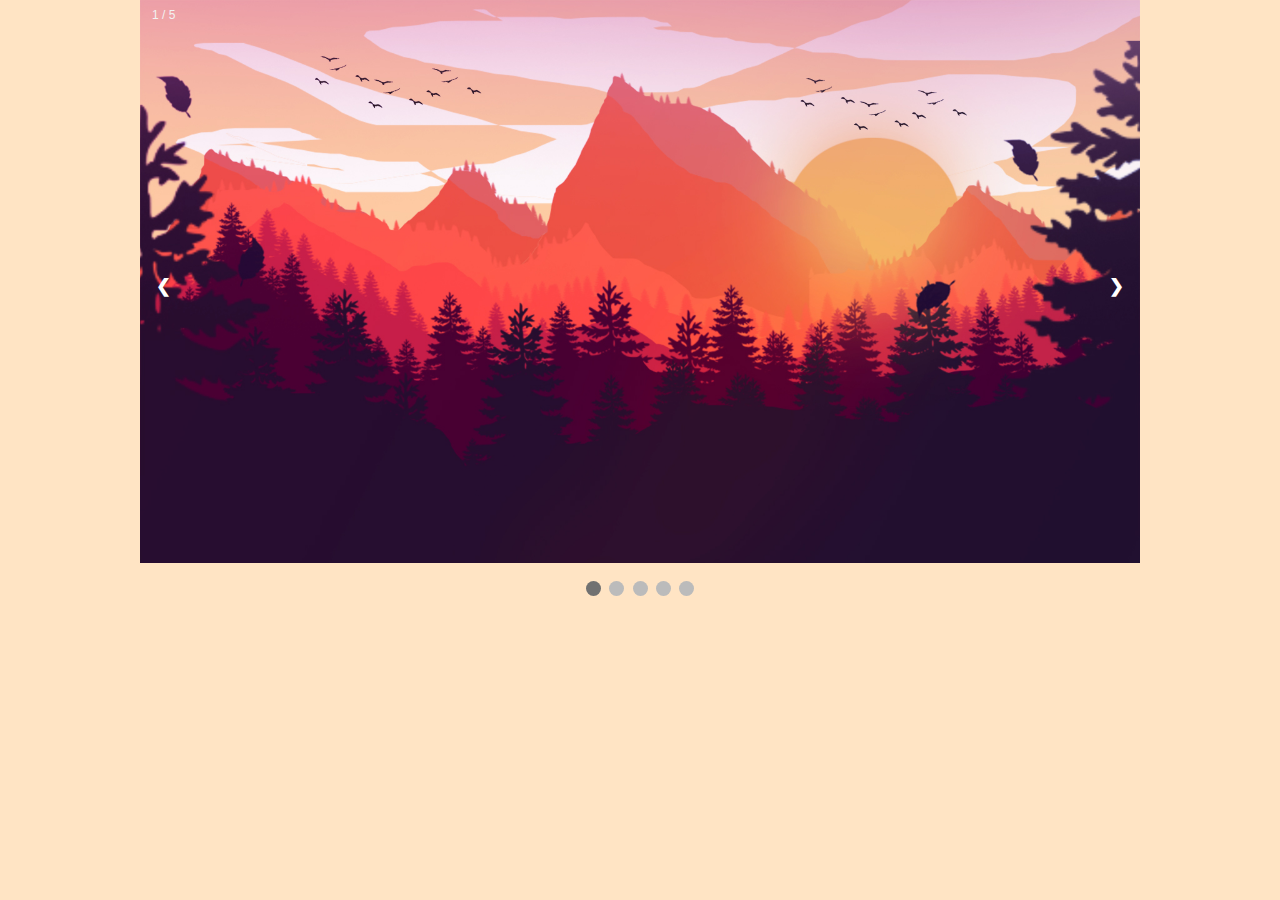
<file: collect.html>
<!DOCTYPE html>
<html lang="en">

<head>
    <meta charset="UTF-8">
    <meta http-equiv="X-UA-Compatible" content="IE=edge">
    <meta name="viewport" content="width=device-width, initial-scale=1.0">
    <title>Images</title>

    <style>
        * {
            background-color: bisque;
            box-sizing: border-box
        }
        
        body {
            font-family: Verdana, sans-serif;
            margin: 0
        }
        
        .mySlides {
            display: none;
        }
        
        img {
            vertical-align: middle;
        }
        /* Slideshow container */
        
        .slideshow-container {
            max-width: 1000px;
            position: relative;
            margin: auto;
        }
        /* Next & previous buttons */
        
        .prev,
        .next {
            background-color: transparent;
            cursor: pointer;
            position: absolute;
            top: 50%;
            width: auto;
            padding: 16px;
            margin-top: -22px;
            color: white;
            font-weight: bold;
            font-size: 18px;
            transition: 0.6s ease;
            border-radius: 0 3px 3px 0;
            user-select: none;
        }
        /* Position the "next button" to the right */
        
        .next {
            right: 0;
            border-radius: 3px 0 0 3px;
        }
        /* On hover, add a black background color with a little bit see-through */
        
        .prev:hover,
        .next:hover {
            color: fuchsia;
            background-color: rgba(0, 0, 0, 0.8);
        }
        /* Caption text */
        /* .text {
            background-color: transparent;
            color: #f2f2f2;
            font-size: 15px;
            padding: 8px 12px;
            position: absolute;
            bottom: 8px;
            width: 100%;
            text-align: center;
        } */
        /* Slide number (1/3 etc) */
        
        .numbertext {
            padding-top: 50%;
            background-color: unset;
            color: #f2f2f2;
            font-size: 12px;
            padding: 8px 12px;
            position: absolute;
            top: 0;
        }
        /* The dots/bullets/indicators */
        
        .dot {
            cursor: pointer;
            height: 15px;
            width: 15px;
            margin: 0 2px;
            background-color: #bbb;
            border-radius: 50%;
            display: inline-block;
            transition: background-color 0.6s ease;
        }
        
        .active,
        .dot:hover {
            background-color: #717171;
        }
        /* Fading animation */
        
        .fade {
            -webkit-animation-name: fade;
            -webkit-animation-duration: 1.5s;
            animation-name: fade;
            animation-duration: 1.5s;
        }
        
        @-webkit-keyframes fade {
            from {
                opacity: .4
            }
            to {
                opacity: 1
            }
        }
        
        @keyframes fade {
            from {
                opacity: .4
            }
            to {
                opacity: 1
            }
        }
        /* On smaller screens, decrease text size */
        
        @media only screen and (max-width: 300px) {
            .prev,
            .next,
            .text {
                font-size: 11px
            }
        }
    </style>
</head>


<body>

    <div class="slideshow-container">

        <div class="mySlides fade">
            <div class="numbertext">1 / 5</div>
            <img src="pic1.jpg" style="width:100%">
            <!-- <div class="text">Space</div> -->
        </div>

        <div class="mySlides fade">
            <div class="numbertext">2 / 5</div>
            <img src="pic2.jpg" style="width:100%">
            <!-- <div class="text">Ocean</div> -->
        </div>

        <div class="mySlides fade">
            <div class="numbertext">3 / 5</div>
            <img src="pic3.jpg" style="width:100%">
            <!-- <div class="text">Red Moon</div> -->
        </div>

        <div class="mySlides fade">
            <div class="numbertext">4 / 5</div>
            <img src="pic4.jpg" style="width:100%">
            <!-- <div class="text">Leaf</div> -->
        </div>

        <div class="mySlides fade">
            <div class="numbertext">5 / 5</div>
            <img src="pic5.jpg" style="width:100%">
            <!-- <div class="text">3D-cube</div> -->
        </div>

        <a class="prev" onclick="plusSlides(-1)">&#10094;</a>
        <a class="next" onclick="plusSlides(1)">&#10095;</a>

    </div>
    <br>

    <div style="text-align:center">
        <span class="dot" onclick="currentSlide(1)"></span>
        <span class="dot" onclick="currentSlide(2)"></span>
        <span class="dot" onclick="currentSlide(3)"></span>
        <span class="dot" onclick="currentSlide(4)"></span>
        <span class="dot" onclick="currentSlide(5)"></span>
    </div>

    <script>
        var slideIndex = 1;
        showSlides(slideIndex);

        function plusSlides(n) {
            showSlides(slideIndex += n);
        }

        function currentSlide(n) {
            showSlides(slideIndex = n);
        }

        function showSlides(n) {
            var i;
            var slides = document.getElementsByClassName("mySlides");
            var dots = document.getElementsByClassName("dot");
            if (n > slides.length) {
                slideIndex = 1
            }
            if (n < 1) {
                slideIndex = slides.length
            }
            for (i = 0; i < slides.length; i++) {
                slides[i].style.display = "none";
            }
            for (i = 0; i < dots.length; i++) {
                dots[i].className = dots[i].className.replace(" active", "");
            }
            slides[slideIndex - 1].style.display = "block";
            dots[slideIndex - 1].className += " active";
        }
    </script>
</body>

</body>

</html>
</file>
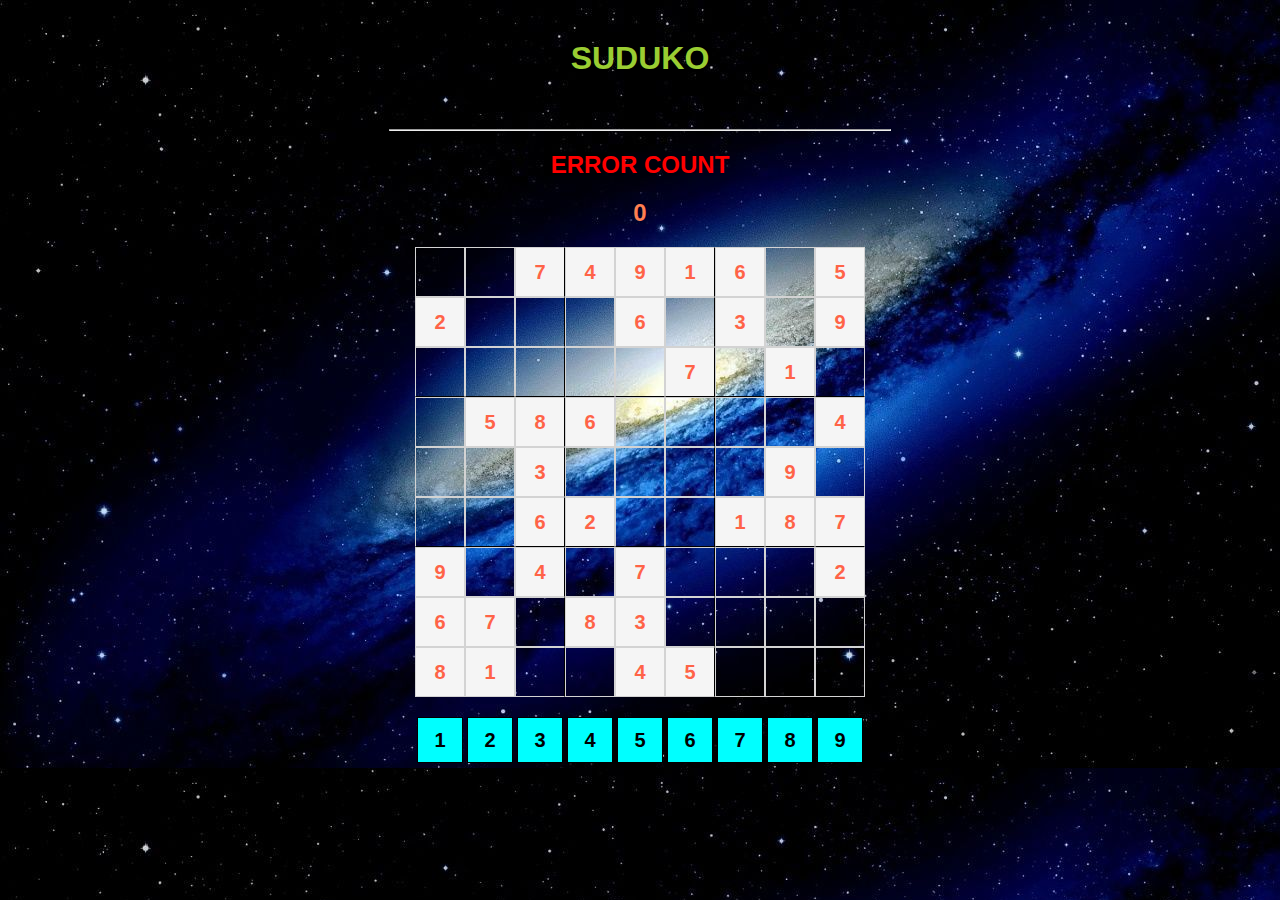
<file: sudoku.html>
<html>

<head>
    <meta charset="UTF-8">
    <meta name="viewport" content="width=device-width initial-scale=1.0 user-scalable=no">
    <title>Sudoku</title>

    <link rel="stylesheet" href="sudoku.css">
    <script src="sudoku.js"></script>
</head>

<body>
    <h1 style="color: yellowgreen; font-family: 'Segoe UI', Tahoma, Geneva, Verdana, sans-serif; line-height: 100px;">SUDUKO</h1>
    <hr>
    <h2 style="color: red;">ERROR COUNT</h2>
    <h2 id="errors"> 0</h2>

    <!-- 9x9 board -->
    <div id="board"></div>
    <br>
    <div id="digits">
    </div>

</body>


</html>
</file>
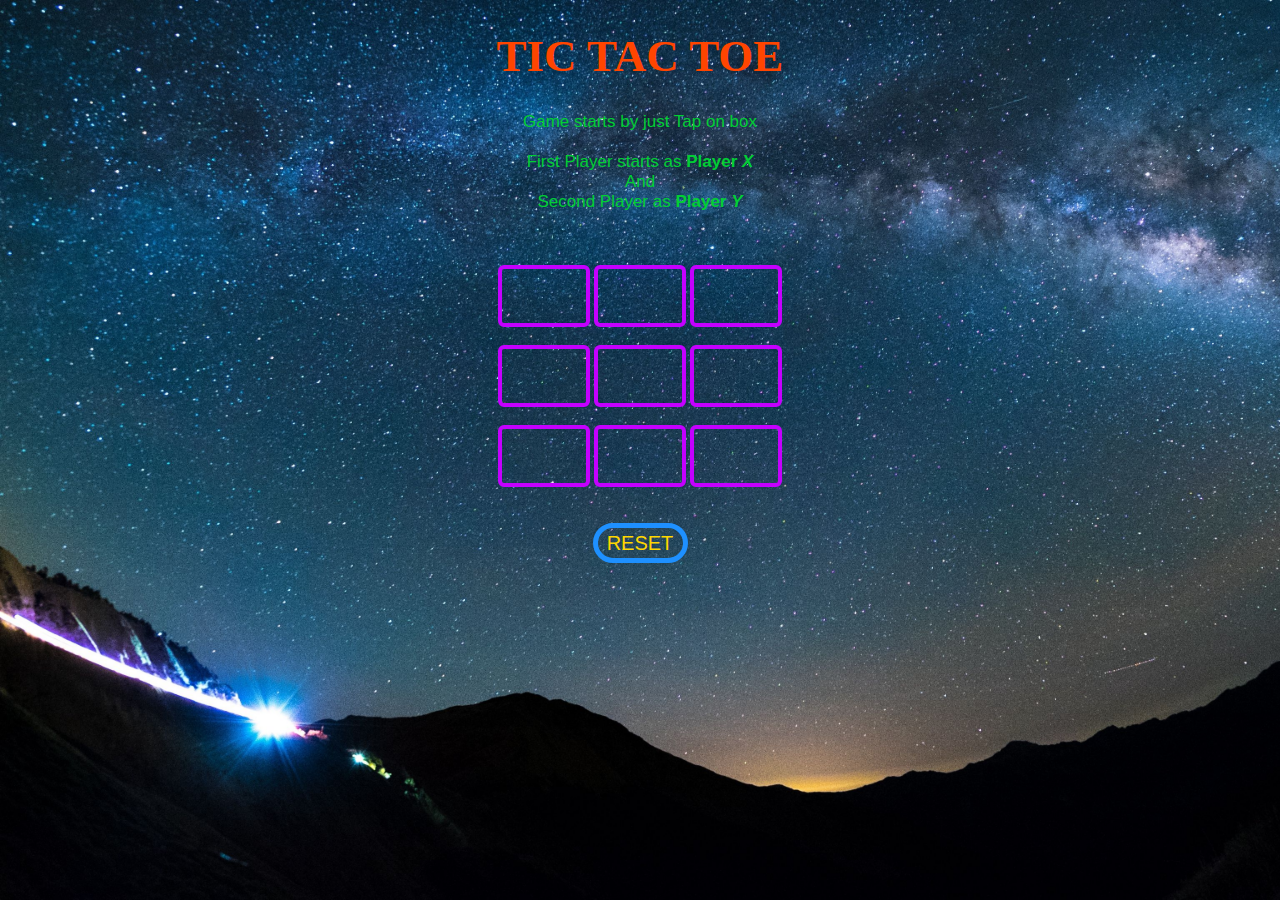
<file: Tic-tac.html>
<!DOCTYPE html>
<html lang="en">

<head>
    <meta charset="UTF-8">
    <meta http-equiv="X-UA-Compatible" content="IE=edge">
    <meta name="viewport" content="width=device-width, initial-scale=1.0">
    <title>Tic-Tac</title>
    <script language="javascript"></script>
    <script src="Tic-Tac.js"></script>
    <link rel="stylesheet" href="Tic-Tac.css">
</head>

<body>

    <div id="main">
        <h1>TIC TAC TOE</h1>

        <!-- Game Instructions -->
        <p id="ins">Game starts by just Tap on box
            <br><br>First Player starts as
            <strong>Player <em> X</em></strong><br>And<br>Second Player as <strong>Player <em> Y</em></strong>
        </p>


        <br><br>
        <!-- 3*3 grid of Boxes -->
        <input type="text" id="b1" onclick="myfunc_3(); myfunc();" readonly>

        <input type="text" id="b2" onclick="myfunc_4(); myfunc();" readonly>

        <input type="text" id="b3" onclick="myfunc_5(); myfunc();" readonly>
        <br><br>

        <input type="text" id="b4" onclick="myfunc_6(); myfunc();" readonly>

        <input type="text" id="b5" onclick="myfunc_7(); myfunc();" readonly>

        <input type="text" id="b6" onclick="myfunc_8(); myfunc();" readonly>
        <br><br>

        <input type="text" id="b7" onclick="myfunc_9(); myfunc();" readonly>

        <input type="text" id="b8" onclick="myfunc_10();myfunc();" readonly>

        <input type="text" id="b9" onclick="myfunc_11();myfunc();" readonly>

        <!-- Grid end here  -->
        <br><br><br>
        <!-- Button to reset game -->
        <button id="but" onclick="myfunc_2()">
            RESET
        </button>

        <br><br>
        <!-- Space to show player turn -->
        <p id="print"></p>


    </div>
</body>

</html>
</file>
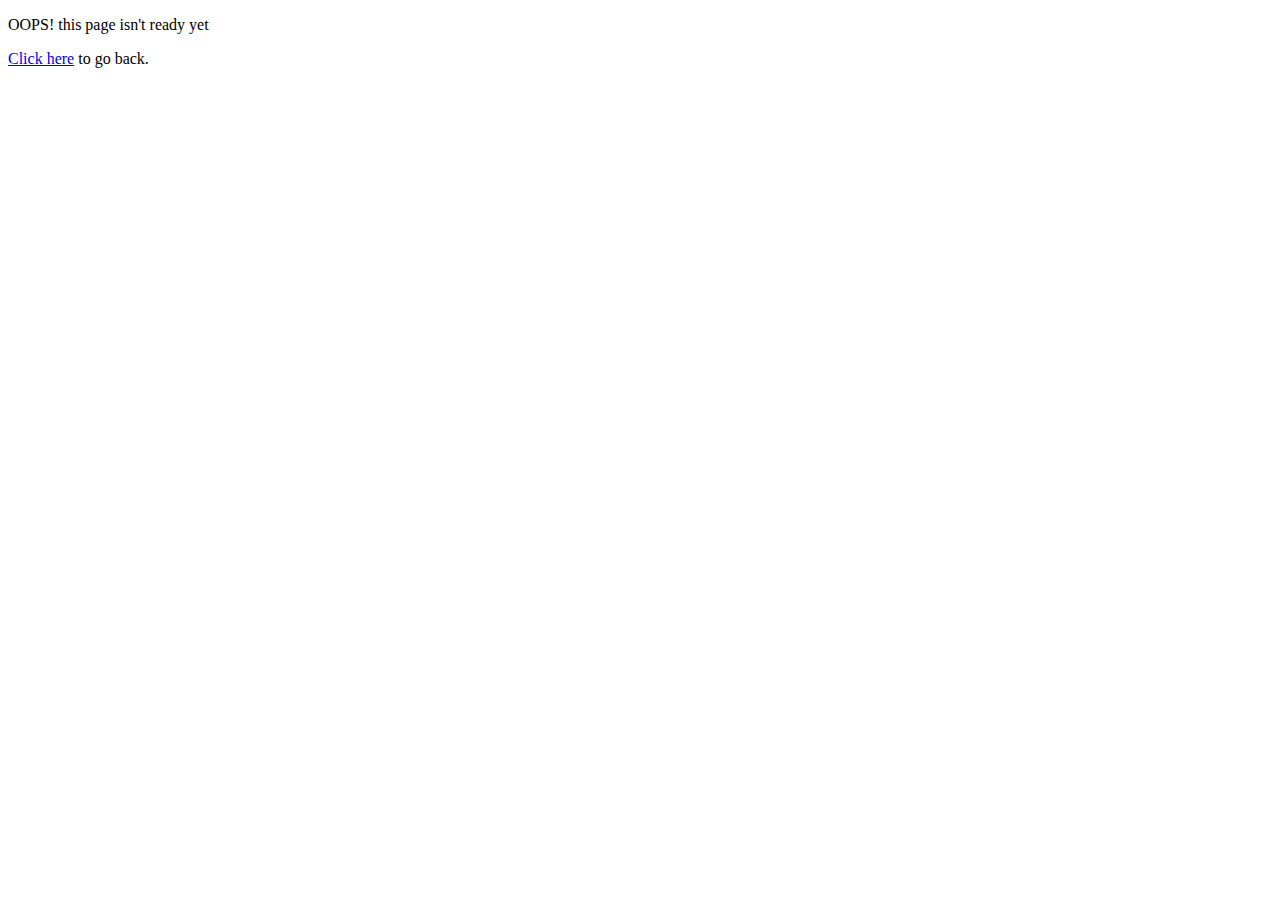
<file: weight.html>
<!DOCTYPE html>
<html lang="en">

<head>
    <meta charset="UTF-8">
    <meta http-equiv="X-UA-Compatible" content="IE=edge">
    <meta name="viewport" content="width=device-width, initial-scale=1.0">
    <title>Weight</title>
</head>

<body>
    <p>OOPS! this page isn't ready yet</p>
    <a href="index.html">Click here</a> to go back.
</body>

</html>
</file>
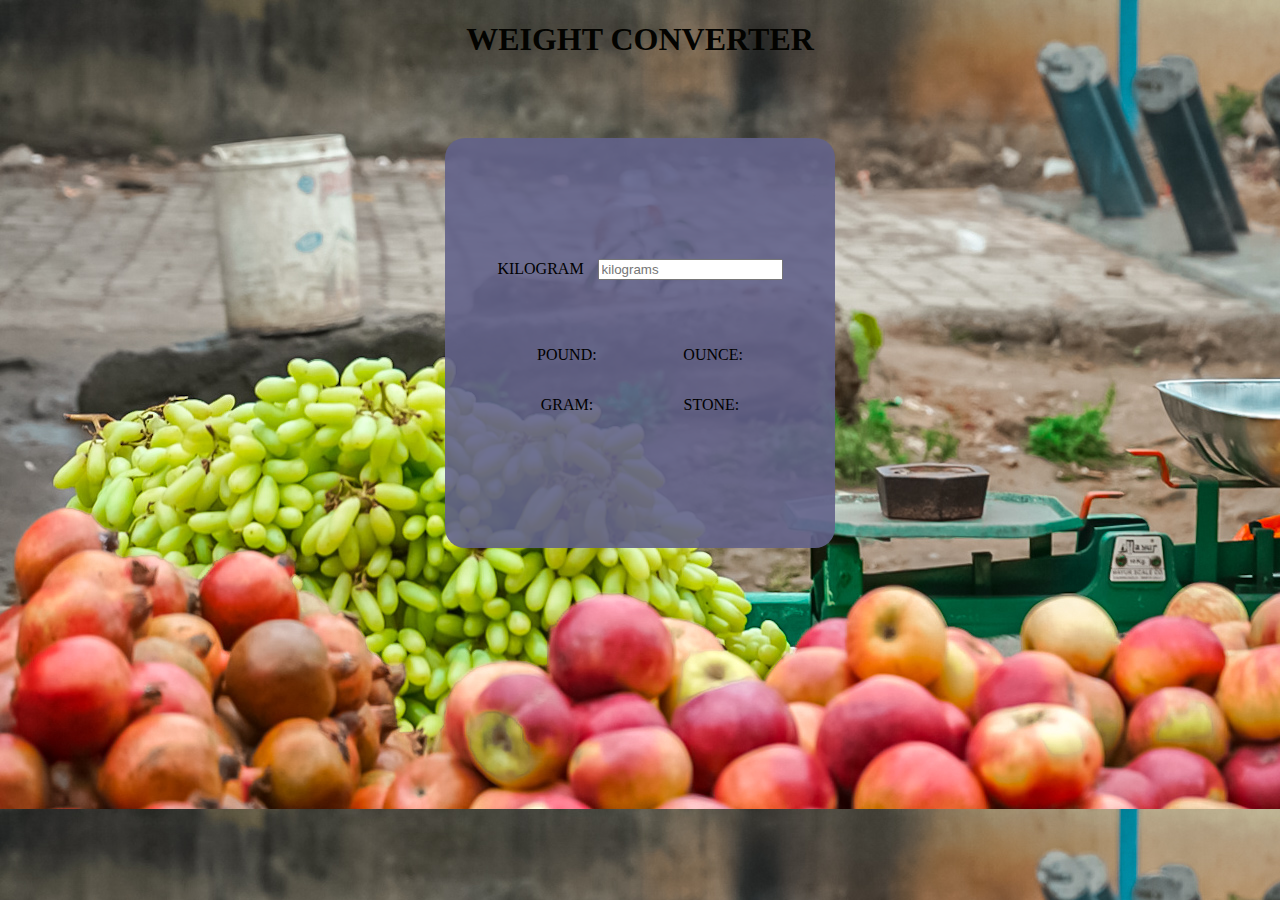
<file: Weight.html>
<!DOCTYPE html>
<html>
  <head>
    <title>Weight Converter</title>
    <style>
      span {
        color: white;
        font-family: "Franklin Gothic Medium", "Arial Narrow", Arial, sans-serif;
      }
      h1 {
        text-align: center;
      }
      .myConverter {
        border: 5px outset rgba(255, 0, 0, 0);
        background-color: rgba(98, 98, 137, 0.9);
        border-radius: 20px;
        text-align: center;
        position: relative;
        margin-left: auto;
        margin-right: auto;
        width: 30%;
        opacity: 30;
        min-height: 300px;
        word-spacing: 10px;
        padding-top: 100px;
        margin-top: 80px;
      }

      .box {
        display: flex;
        justify-content: space-evenly;
      }
      .main {
        margin-bottom: 50px;
      }
    </style>
  </head>
  <body style="background-image: url('A7301919.jpg')">
    <h1 style="color: rgb(3, 3, 0)">WEIGHT CONVERTER</h1>

    <div class="myConverter">
      <p class="main">
        <label>KILOGRAM </label>
        <input
          id="kilogram"
          type="number"
          placeholder="kilograms"
          oninput="kiloweightConvert(this.value)"
          onchange="kiloweightConvert(this.value)"
        />
      </p>

      <!-- output field-->

      <div class="box">
        <p>POUND: <span id="Pounds"></span></p>

        <p>OUNCE: <span id="Ounces"></span></p>
      </div>
      <div class="box">
        <p>GRAM: <span id="Grams"></span></p>

        <p>STONE: <span id="Stones"></span></p>
      </div>
    </div>
    <script>
      //function that evaluates the weight and return result
      function kiloweightConvert(value) {
        document.getElementById("Pounds").innerHTML = value * 2.2046;
        document.getElementById("Ounces").innerHTML = value * 35.274;
        document.getElementById("Grams").innerHTML = value * 1000;
        document.getElementById("Stones").innerHTML = value * 0.1574;
      }
    </script>
  </body>
</html>
</file>
<file: sudoku.css>
body {
    background: url('chrome.jpg');
    font-family: Arial, Helvetica, sans-serif;
    text-align: center;
}

hr {
    width: 500px;
}

#errors {
    color: coral;
}

#board {
    width: 450px;
    height: 450px;
    margin: 0 auto;
    display: flex;
    flex-wrap: wrap;
    color: tomato;
}

.tile {
    width: 48px;
    height: 48px;
    border: 1px solid lightgray;
    /* Text */
    font-size: 20px;
    font-weight: bold;
    display: flex;
    justify-content: center;
    align-items: center;
}

#digits {
    width: 450px;
    height: 50px;
    margin: 0 auto;
    display: flex;
    flex-wrap: wrap;
}

.number {
    width: 44px;
    height: 44px;
    border: 1px solid black;
    margin: 2px;
    background-color: aqua;
    /* Text */
    font-size: 20px;
    font-weight: bold;
    display: flex;
    justify-content: center;
    align-items: center;
}

.number-selected {
    background-color: gray;
}

.tile-start {
    background-color: whitesmoke;
}

.horizontal-line {
    border-bottom: 1px solid black;
}

.vertical-line {
    border-right: 1px solid black;
}
</file>
<file: Tic-Tac.css>
* {
    background-image: url('tic-tacbg.jpg');
    background-repeat: no-repeat;
    background-attachment: fixed;
    background-size: cover;
}


/* Heading */

h1 {
    color: orangered;
    font-size: 45px;
}


/* 3*3 Grid */

#b1,
#b2,
#b3,
#b4,
#b5,
#b6,
#b7,
#b8,
#b9 {
    width: 80px;
    height: 52px;
    margin: auto;
    border: 4px solid #C400FF;
    border-radius: 6px;
    font-size: 30px;
    text-align: center;
    cursor: pointer;
}


/* Reset Button */

#but {
    box-sizing: border-box;
    width: 95px;
    height: 40px;
    border: 5px solid dodgerblue;
    margin: auto;
    border-radius: 20px;
    font-family: Verdana, Geneva, Tahoma, sans-serif;
    color: gold;
    font-size: 20px;
    cursor: pointer;
}

#but:hover {
    color: greenyellow;
}


/* Player turn space */

#print {
    font-family: Verdana, Geneva, Tahoma, sans-serif;
    color: #FAFF00;
    font-size: 20px;
}


/* Main Container */

#main {
    text-align: center;
}


/* Game Instruction Text */

#ins {
    font-family: Verdana, Geneva, Tahoma, sans-serif;
    color: rgb(2, 206, 53);
    font-size: 17px;
}
</file>
